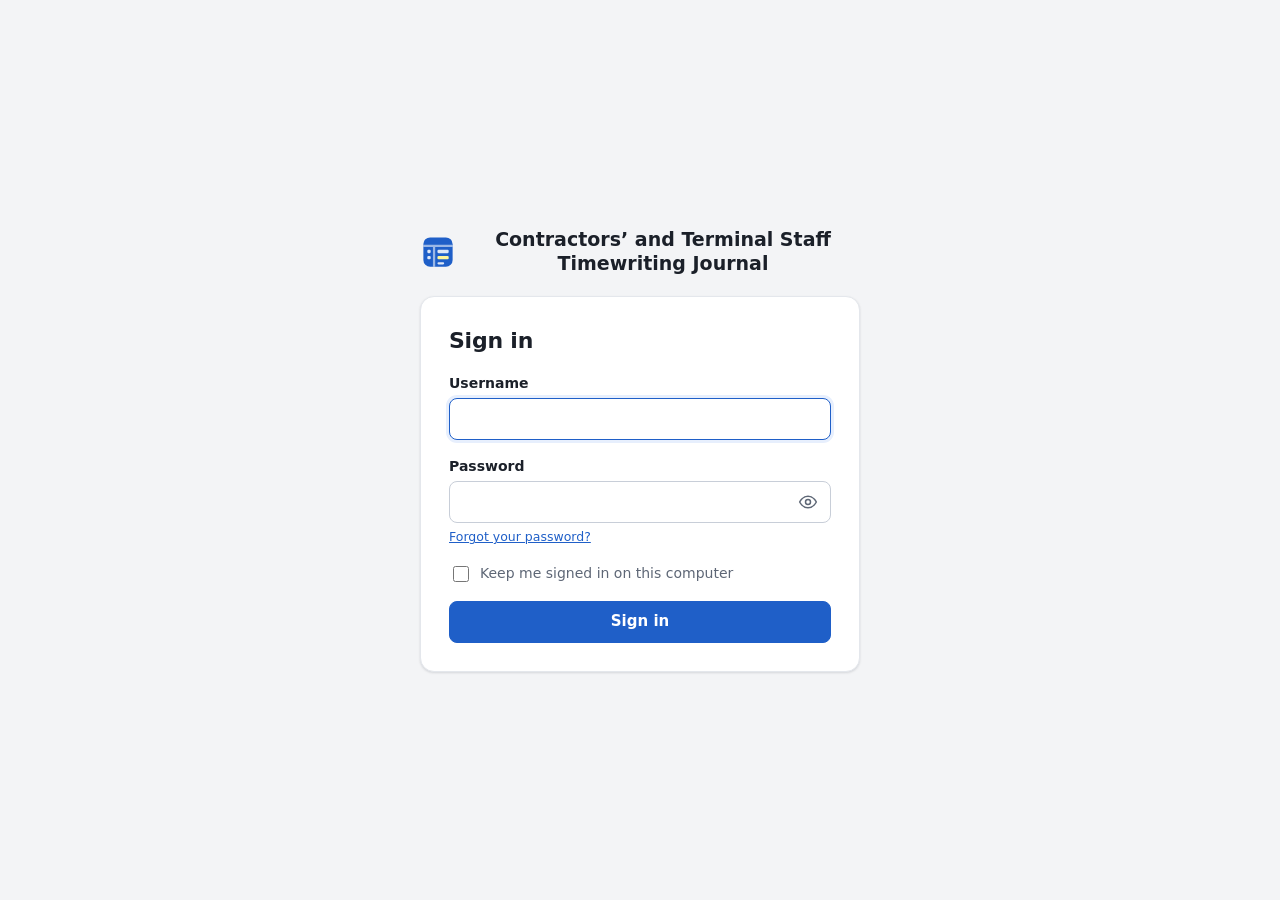
<file: index.html>
<!doctype html>
<html lang="en">
<head>
  <meta charset="utf-8">
  <meta name="viewport" content="width=device-width, initial-scale=1">
  <meta http-equiv="Content-Security-Policy" content="default-src 'none'; script-src 'self'; style-src 'self'; img-src 'self' data:; connect-src 'self'; object-src 'none'; base-uri 'none'; form-action 'none'; frame-src 'none'; worker-src 'none'; manifest-src 'none'; require-trusted-types-for 'script'; trusted-types 'none'; upgrade-insecure-requests">
  <meta name="referrer" content="no-referrer">
  <meta name="robots" content="noindex">
  <title>Sign in · Contractors’ and Terminal Staff Timewriting Journal</title>
  <link rel="icon" href="assets/favicon.svg?v=332704f2010f" type="image/svg+xml">
  <link rel="stylesheet" href="assets/styles.css?v=332704f2010f">
  <script type="module" src="assets/signin.js?v=332704f2010f"></script>
</head>
<body class="signin-page">
  <main class="signin">
    <div class="brand brand-lg">
      <svg viewBox="0 0 32 32" aria-hidden="true"><rect class="bm-bg" x="3" y="3" width="26" height="26" rx="6"/><path class="bm-line" d="M3 10.5h26M12.5 10.5v18.5"/><rect class="bm-cell" x="15.5" y="14" width="10" height="3" rx="1"/><rect class="bm-cell bm-hot" x="15.5" y="19.5" width="10" height="3" rx="1"/><rect class="bm-cell" x="6.5" y="14" width="3" height="3" rx="1"/><rect class="bm-cell" x="6.5" y="19.5" width="3" height="3" rx="1"/><rect class="bm-cell" x="15.5" y="25" width="6" height="2" rx="1"/></svg>
      <span>Contractors’ and Terminal Staff Timewriting Journal</span>
    </div>
    <form id="signin-form" class="card signin-card" novalidate>
      <h1>Sign in</h1>
      <label class="field">
        <span>Username</span>
        <input id="username" name="username" autocomplete="username" autocapitalize="none" spellcheck="false" maxlength="40" required>
      </label>
      <label class="field">
        <span>Password</span>
        <span class="password-wrap">
          <input id="password" name="password" type="password" autocomplete="current-password" required>
          <button id="peek" class="peek-btn" type="button" aria-label="Hold to show the password" title="Hold to show the password">
            <svg viewBox="0 0 24 24" aria-hidden="true"><path class="eye" d="M2 12s3.6-7 10-7 10 7 10 7-3.6 7-10 7S2 12 2 12z"/><circle class="eye" cx="12" cy="12" r="3"/><path class="slash" d="M4 4l16 16"/></svg>
          </button>
        </span>
        <small><a href="forgot.html">Forgot your password?</a></small>
      </label>
      <label class="check"><input id="remember" type="checkbox"> Keep me signed in on this computer</label>
      <p id="message" class="form-message" role="alert" hidden></p>
      <button id="submit" class="btn btn-primary btn-block" type="submit">Sign in</button>
    </form>
  </main>
</body>
</html>
</file>
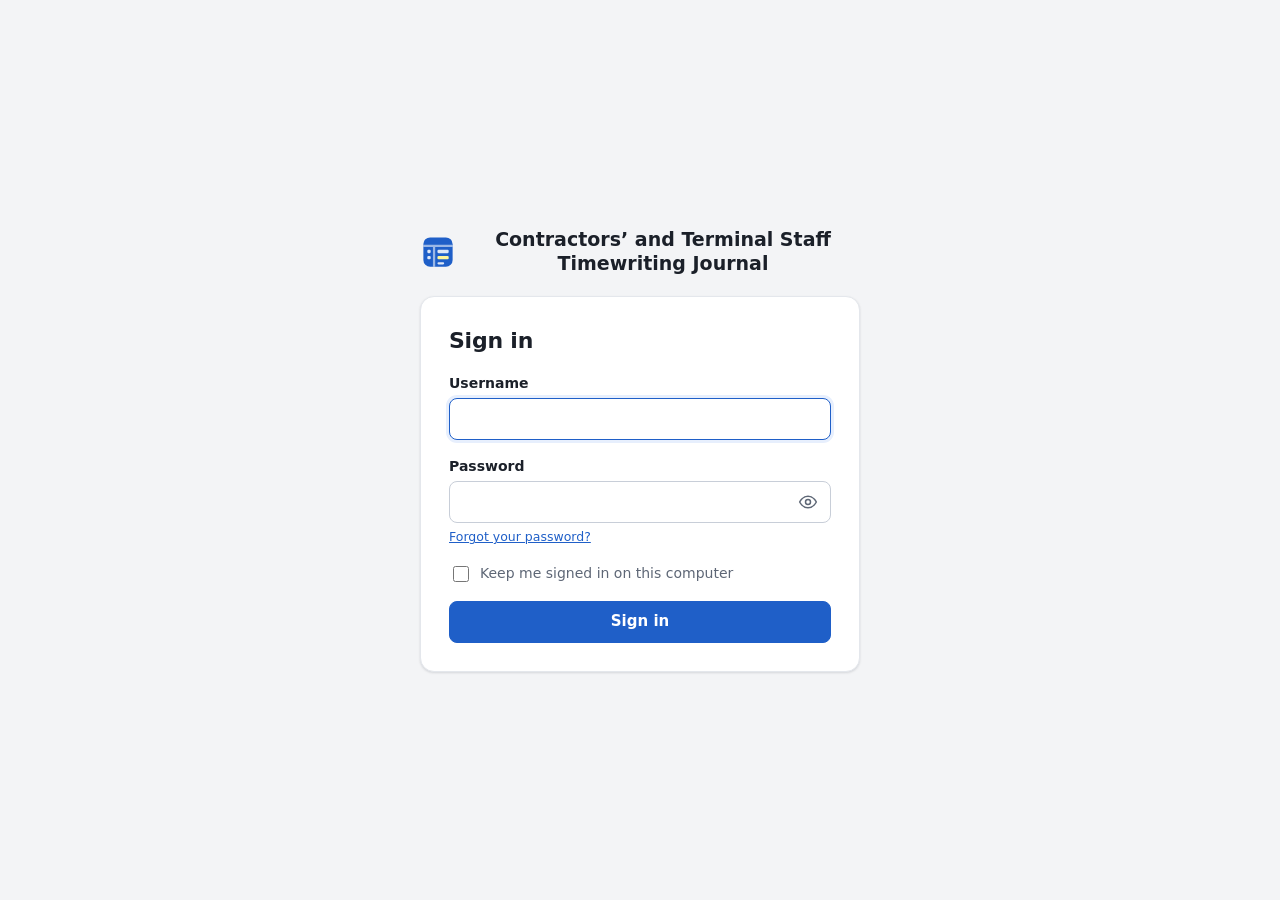
<file: app.html>
<!doctype html>
<html lang="en">
<head>
  <meta charset="utf-8">
  <meta name="viewport" content="width=device-width, initial-scale=1">
  <!-- blob: is for the app itself, which is decrypted here and run from blob: addresses. -->
  <meta http-equiv="Content-Security-Policy" content="default-src 'none'; script-src 'self' blob:; style-src 'self'; img-src 'self' data:; connect-src 'self' https://script.google.com https://script.googleusercontent.com; object-src 'none'; base-uri 'none'; form-action 'none'; frame-src 'none'; worker-src 'none'; manifest-src 'none'; require-trusted-types-for 'script'; trusted-types 'none'; upgrade-insecure-requests">
  <meta name="referrer" content="no-referrer">
  <meta name="robots" content="noindex">
  <title>Contractors’ and Terminal Staff Timewriting Journal</title>
  <link rel="icon" href="assets/favicon.svg?v=332704f2010f" type="image/svg+xml">
  <link rel="stylesheet" href="assets/styles.css?v=332704f2010f">
  <script type="module" src="assets/app-host.js?v=332704f2010f"></script>
</head>
<body>
  <header class="topbar">
    <span class="brand">
      <svg viewBox="0 0 32 32" aria-hidden="true"><rect class="bm-bg" x="3" y="3" width="26" height="26" rx="6"/><path class="bm-line" d="M3 10.5h26M12.5 10.5v18.5"/><rect class="bm-cell" x="15.5" y="14" width="10" height="3" rx="1"/><rect class="bm-cell bm-hot" x="15.5" y="19.5" width="10" height="3" rx="1"/><rect class="bm-cell" x="6.5" y="14" width="3" height="3" rx="1"/><rect class="bm-cell" x="6.5" y="19.5" width="3" height="3" rx="1"/><rect class="bm-cell" x="15.5" y="25" width="6" height="2" rx="1"/></svg>
      <span>Contractors’ and Terminal Staff Timewriting Journal</span>
    </span>
    <div id="user" class="user" hidden>
      <span id="user-name" class="user-name"></span>
      <button id="change-password" class="btn btn-ghost btn-sm" type="button">Change password</button>
      <a class="btn btn-ghost btn-sm" href="index.html?signout=1">Sign out</a>
    </div>
  </header>

  <div id="notices" class="notices" aria-live="polite"></div>
  <div id="app"><p class="loading">Opening…</p></div>

  <dialog id="pw-dialog" class="dialog" aria-labelledby="pw-title">
    <form id="pw-form" class="dialog-body" novalidate>
      <h2 id="pw-title">Change your password</h2>
      <p class="muted">Choose a password only you know: at least 12 characters (a few words with spaces works well). Capitals, spaces and dashes don’t matter.</p>
      <label class="field">
        <span>Current password</span>
        <span class="password-wrap">
          <input id="current-password" type="password" autocomplete="current-password" required>
          <button id="peek-current" class="peek-btn" type="button" aria-label="Hold to show the password" title="Hold to show the password">
            <svg viewBox="0 0 24 24" aria-hidden="true"><path class="eye" d="M2 12s3.6-7 10-7 10 7 10 7-3.6 7-10 7S2 12 2 12z"/><circle class="eye" cx="12" cy="12" r="3"/><path class="slash" d="M4 4l16 16"/></svg>
          </button>
        </span>
      </label>
      <label class="field">
        <span>New password</span>
        <span class="password-wrap">
          <input id="new-password" type="password" autocomplete="new-password" required>
          <button id="peek-new" class="peek-btn" type="button" aria-label="Hold to show the password" title="Hold to show the password">
            <svg viewBox="0 0 24 24" aria-hidden="true"><path class="eye" d="M2 12s3.6-7 10-7 10 7 10 7-3.6 7-10 7S2 12 2 12z"/><circle class="eye" cx="12" cy="12" r="3"/><path class="slash" d="M4 4l16 16"/></svg>
          </button>
        </span>
      </label>
      <label class="field">
        <span>New password again</span>
        <span class="password-wrap">
          <input id="new-password-again" type="password" autocomplete="new-password" required>
          <button id="peek-again" class="peek-btn" type="button" aria-label="Hold to show the password" title="Hold to show the password">
            <svg viewBox="0 0 24 24" aria-hidden="true"><path class="eye" d="M2 12s3.6-7 10-7 10 7 10 7-3.6 7-10 7S2 12 2 12z"/><circle class="eye" cx="12" cy="12" r="3"/><path class="slash" d="M4 4l16 16"/></svg>
          </button>
        </span>
      </label>
      <p id="pw-email" class="muted small" hidden></p>
      <p id="pw-message" class="form-message" role="alert" hidden></p>
      <div class="dialog-actions">
        <button id="pw-cancel" class="btn" type="button">Cancel</button>
        <button id="pw-submit" class="btn btn-primary" type="submit">Change password</button>
      </div>
    </form>
  </dialog>
</body>
</html>
</file>
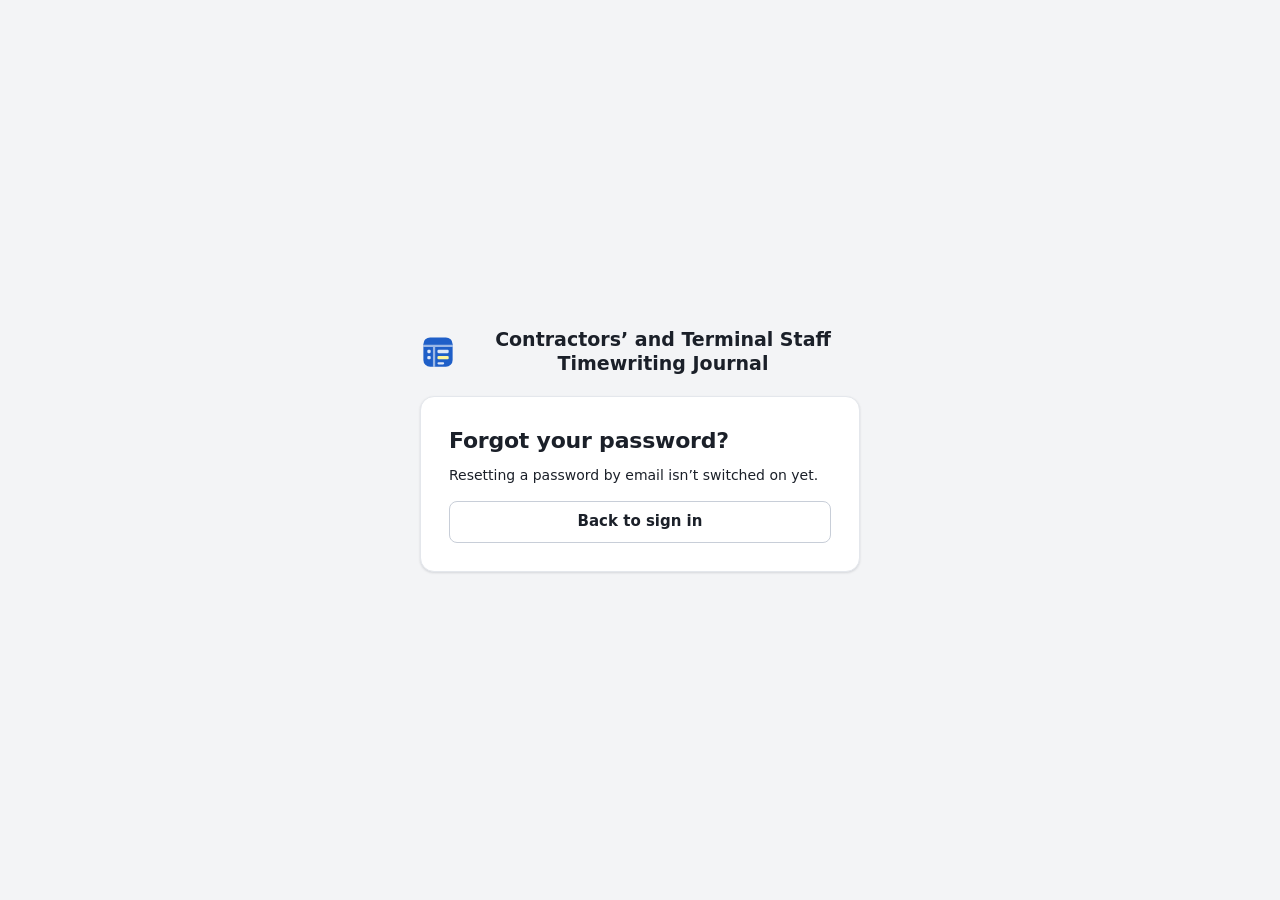
<file: forgot.html>
<!doctype html>
<html lang="en">
<head>
  <meta charset="utf-8">
  <meta name="viewport" content="width=device-width, initial-scale=1">
  <meta http-equiv="Content-Security-Policy" content="default-src 'none'; script-src 'self'; style-src 'self'; img-src 'self' data:; connect-src 'self' https://script.google.com https://script.googleusercontent.com; object-src 'none'; base-uri 'none'; form-action 'none'; frame-src 'none'; worker-src 'none'; manifest-src 'none'; require-trusted-types-for 'script'; trusted-types 'none'; upgrade-insecure-requests">
  <meta name="referrer" content="no-referrer">
  <meta name="robots" content="noindex">
  <title>Forgot your password? · Contractors’ and Terminal Staff Timewriting Journal</title>
  <link rel="icon" href="assets/favicon.svg?v=332704f2010f" type="image/svg+xml">
  <link rel="stylesheet" href="assets/styles.css?v=332704f2010f">
  <script type="module" src="assets/forgot.js?v=332704f2010f"></script>
</head>
<body class="signin-page">
  <main class="signin">
    <div class="brand brand-lg">
      <svg viewBox="0 0 32 32" aria-hidden="true"><rect class="bm-bg" x="3" y="3" width="26" height="26" rx="6"/><path class="bm-line" d="M3 10.5h26M12.5 10.5v18.5"/><rect class="bm-cell" x="15.5" y="14" width="10" height="3" rx="1"/><rect class="bm-cell bm-hot" x="15.5" y="19.5" width="10" height="3" rx="1"/><rect class="bm-cell" x="6.5" y="14" width="3" height="3" rx="1"/><rect class="bm-cell" x="6.5" y="19.5" width="3" height="3" rx="1"/><rect class="bm-cell" x="15.5" y="25" width="6" height="2" rx="1"/></svg>
      <span>Contractors’ and Terminal Staff Timewriting Journal</span>
    </div>
    <form id="forgot-form" class="card signin-card" novalidate>
      <h1>Forgot your password?</h1>
      <p class="muted">Enter your username and we’ll email you a link to choose a new password.</p>
      <label class="field">
        <span>Username</span>
        <input id="username" name="username" autocomplete="username" autocapitalize="none" spellcheck="false" maxlength="40" required>
      </label>
      <p id="message" class="form-message" role="alert" hidden></p>
      <button id="submit" class="btn btn-primary btn-block" type="submit">Email me a reset link</button>
      <p class="signin-alt"><a href="index.html">Back to sign in</a></p>
    </form>
    <section id="sent" class="card signin-card" hidden aria-labelledby="sent-title">
      <h1 id="sent-title">Check your email</h1>
      <p>If <strong id="sent-user"></strong> has an email address for resets, a link to choose a new password is on its way.</p>
      <ul class="plain-list muted">
        <li>It usually arrives within a couple of minutes. Check your junk folder too.</li>
        <li>The link works once, for an hour. Your old password keeps working until you use it.</li>
      </ul>
      <a class="btn btn-block" href="index.html">Back to sign in</a>
    </section>
    <section id="off" class="card signin-card" hidden>
      <h1>Forgot your password?</h1>
      <p>Resetting a password by email isn’t switched on yet.</p>
      <a class="btn btn-block" href="index.html">Back to sign in</a>
    </section>
  </main>
</body>
</html>
</file>
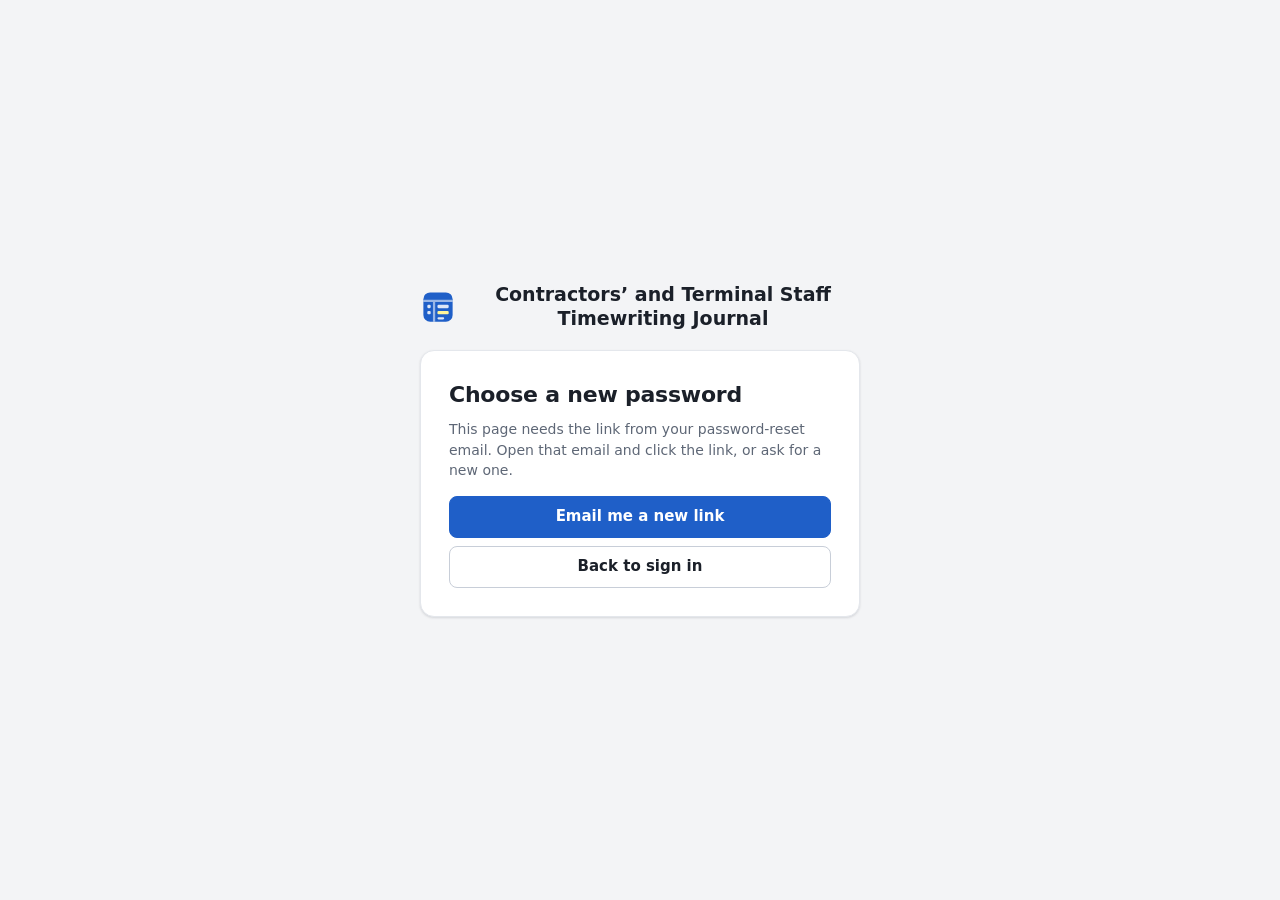
<file: reset.html>
<!doctype html>
<html lang="en">
<head>
  <meta charset="utf-8">
  <meta name="viewport" content="width=device-width, initial-scale=1">
  <meta http-equiv="Content-Security-Policy" content="default-src 'none'; script-src 'self'; style-src 'self'; img-src 'self' data:; connect-src 'self' https://script.google.com https://script.googleusercontent.com; object-src 'none'; base-uri 'none'; form-action 'none'; frame-src 'none'; worker-src 'none'; manifest-src 'none'; require-trusted-types-for 'script'; trusted-types 'none'; upgrade-insecure-requests">
  <meta name="referrer" content="no-referrer">
  <meta name="robots" content="noindex">
  <title>Choose a new password · Contractors’ and Terminal Staff Timewriting Journal</title>
  <link rel="icon" href="assets/favicon.svg?v=332704f2010f" type="image/svg+xml">
  <link rel="stylesheet" href="assets/styles.css?v=332704f2010f">
  <script type="module" src="assets/reset.js?v=332704f2010f"></script>
</head>
<body class="signin-page">
  <main class="signin">
    <div class="brand brand-lg">
      <svg viewBox="0 0 32 32" aria-hidden="true"><rect class="bm-bg" x="3" y="3" width="26" height="26" rx="6"/><path class="bm-line" d="M3 10.5h26M12.5 10.5v18.5"/><rect class="bm-cell" x="15.5" y="14" width="10" height="3" rx="1"/><rect class="bm-cell bm-hot" x="15.5" y="19.5" width="10" height="3" rx="1"/><rect class="bm-cell" x="6.5" y="14" width="3" height="3" rx="1"/><rect class="bm-cell" x="6.5" y="19.5" width="3" height="3" rx="1"/><rect class="bm-cell" x="15.5" y="25" width="6" height="2" rx="1"/></svg>
      <span>Contractors’ and Terminal Staff Timewriting Journal</span>
    </div>
    <section id="status" class="card signin-card" aria-live="polite">
      <h1 id="status-title">Checking your link…</h1>
      <p id="status-text" class="muted">This takes a moment.</p>
      <div id="status-actions"></div>
    </section>
    <form id="reset-form" class="card signin-card" novalidate hidden>
      <h1>Choose a new password</h1>
      <p class="muted">For <strong id="reset-user"></strong>. Use at least 12 characters: a few words with spaces works well. Capitals, spaces and dashes don’t matter.</p>
      <label class="field">
        <span>New password</span>
        <span class="password-wrap">
          <input id="new-password" type="password" autocomplete="new-password" required>
          <button id="peek-new" class="peek-btn" type="button" aria-label="Hold to show the password" title="Hold to show the password">
            <svg viewBox="0 0 24 24" aria-hidden="true"><path class="eye" d="M2 12s3.6-7 10-7 10 7 10 7-3.6 7-10 7S2 12 2 12z"/><circle class="eye" cx="12" cy="12" r="3"/><path class="slash" d="M4 4l16 16"/></svg>
          </button>
        </span>
      </label>
      <label class="field">
        <span>New password again</span>
        <span class="password-wrap">
          <input id="new-password-again" type="password" autocomplete="new-password" required>
          <button id="peek-again" class="peek-btn" type="button" aria-label="Hold to show the password" title="Hold to show the password">
            <svg viewBox="0 0 24 24" aria-hidden="true"><path class="eye" d="M2 12s3.6-7 10-7 10 7 10 7-3.6 7-10 7S2 12 2 12z"/><circle class="eye" cx="12" cy="12" r="3"/><path class="slash" d="M4 4l16 16"/></svg>
          </button>
        </span>
      </label>
      <p id="message" class="form-message" role="alert" hidden></p>
      <button id="submit" class="btn btn-primary btn-block" type="submit">Set my new password</button>
      <p class="signin-alt muted">This link works once, until <span id="reset-expires"></span>.</p>
    </form>
  </main>
</body>
</html>
</file>
<file: assets/styles.css>
/* Contractor Timewriting: the one page's stylesheet (same look as Engineer Timewriting). */

:root {
  --bg: #f3f4f6;
  --surface: #ffffff;
  --head: #f8f9fb;
  --hover: #f5f7fa;
  --line: #e4e7ec;
  --line-strong: #c8ced8;
  --text: #1b2029;
  --muted: #5e6776;
  --faint: #8b93a1;
  --accent: #1f5fc8;
  --accent-hover: #194fa8;
  --accent-weak: #e7effd;
  --accent-text: #ffffff;
  --danger: #b4231a;
  --danger-bg: #fdeceb;
  --warn: #8a5800;
  --warn-bg: #fff4d9;
  --ok: #0d7653;
  --ok-bg: #e1f4ec;
  --info-bg: #eaf1fd;
  --yellow: #fff59a;
  --balancing: #f8f9fb;
  --shadow: 0 1px 2px rgba(16, 24, 40, 0.05), 0 1px 3px rgba(16, 24, 40, 0.08);
  --shadow-lg: 0 12px 32px rgba(16, 24, 40, 0.16);
  --radius: 14px;
  color-scheme: light;
}

@media (prefers-color-scheme: dark) {
  :root:not([data-theme="light"]) {
    --bg: #0e1116;
    --surface: #161a20;
    --head: #1b2028;
    --hover: #1d222a;
    --line: #2a303a;
    --line-strong: #3b4350;
    --text: #e7eaef;
    --muted: #a3abb8;
    --faint: #7c8594;
    --accent: #6ea3ff;
    --accent-hover: #8db7ff;
    --accent-weak: #1b2a43;
    --accent-text: #0b1222;
    --danger: #ff8d84;
    --danger-bg: #3a1c1a;
    --warn: #f0c35a;
    --warn-bg: #352b12;
    --ok: #5fd3a7;
    --ok-bg: #12302a;
    --info-bg: #17243a;
    --yellow: #5a5314;
    --balancing: #1a1e25;
    --shadow: 0 1px 2px rgba(0, 0, 0, 0.4);
    --shadow-lg: 0 12px 32px rgba(0, 0, 0, 0.5);
    color-scheme: dark;
  }
}

:root[data-theme="dark"] {
  --bg: #0e1116;
  --surface: #161a20;
  --head: #1b2028;
  --hover: #1d222a;
  --line: #2a303a;
  --line-strong: #3b4350;
  --text: #e7eaef;
  --muted: #a3abb8;
  --faint: #7c8594;
  --accent: #6ea3ff;
  --accent-hover: #8db7ff;
  --accent-weak: #1b2a43;
  --accent-text: #0b1222;
  --danger: #ff8d84;
  --danger-bg: #3a1c1a;
  --warn: #f0c35a;
  --warn-bg: #352b12;
  --ok: #5fd3a7;
  --ok-bg: #12302a;
  --info-bg: #17243a;
  --yellow: #5a5314;
  --balancing: #1a1e25;
  --shadow: 0 1px 2px rgba(0, 0, 0, 0.4);
  --shadow-lg: 0 12px 32px rgba(0, 0, 0, 0.5);
  color-scheme: dark;
}

*, *::before, *::after { box-sizing: border-box; }

html, body { margin: 0; }

body {
  background: var(--bg);
  color: var(--text);
  font: 14px/1.45 system-ui, -apple-system, "Segoe UI", Roboto, "Helvetica Neue", Arial, sans-serif;
  -webkit-font-smoothing: antialiased;
}

button, input, select { font: inherit; color: inherit; }

[hidden] { display: none !important; }

.muted { color: var(--muted); }

a { color: var(--accent); }
a:hover { color: var(--accent-hover); }

h1, h2, h3 { letter-spacing: -0.01em; }

/* ------------------------------------------------------------------ brand */

.topbar {
  display: flex;
  align-items: center;
  justify-content: space-between;
  gap: 8px 16px;
  min-height: 60px;
  padding: 8px 16px;
  background: var(--surface);
  border-bottom: 1px solid var(--line);
}
.user { display: flex; align-items: center; gap: 4px; min-width: 0; }
.user-name { margin-right: 6px; font-weight: 600; overflow: hidden; text-overflow: ellipsis; white-space: nowrap; }

.brand {
  display: inline-flex;
  align-items: center;
  gap: 10px;
  font-weight: 650;
  line-height: 1.25;
}
.brand svg { width: 28px; height: 28px; flex: none; }
.bm-bg { fill: var(--accent); }
.bm-line { stroke: var(--accent-text); stroke-width: 2; opacity: 0.55; fill: none; }
.bm-cell { fill: var(--accent-text); opacity: 0.85; }
.bm-hot { fill: var(--yellow); opacity: 1; }
.brand-lg { font-size: 19px; text-align: center; }
.brand-lg svg { width: 36px; height: 36px; }

/* ---------------------------------------------------------------- buttons */

.btn {
  display: inline-flex;
  align-items: center;
  justify-content: center;
  gap: 6px;
  height: 36px;
  padding: 0 14px;
  border: 1px solid var(--line-strong);
  border-radius: 8px;
  background: var(--surface);
  color: var(--text);
  font-weight: 550;
  text-decoration: none;
  cursor: pointer;
  transition: background 0.15s, border-color 0.15s, box-shadow 0.15s;
}
.btn:hover { background: var(--hover); }
.btn:focus-visible { outline: 2px solid var(--accent); outline-offset: 2px; }
.btn:disabled { opacity: 0.55; cursor: default; }
.btn-primary { background: var(--accent); border-color: var(--accent); color: var(--accent-text); }
.btn-primary:hover { background: var(--accent-hover); border-color: var(--accent-hover); color: var(--accent-text); }
.btn-ghost { border-color: transparent; background: transparent; }
.btn-sm { height: 30px; padding: 0 10px; font-size: 13px; white-space: nowrap; }
.btn-lg { height: 44px; padding: 0 20px; font-size: 15px; }
.btn-block { width: 100%; height: 42px; font-size: 15px; }

/* ------------------------------------------------------------------- page */

.page {
  max-width: 1180px;
  margin: 0 auto;
  padding: 28px 16px 40px;
  display: grid;
  grid-template-columns: minmax(0, 1fr);
  gap: 18px;
}

.intro p { margin: 0; max-width: 760px; font-size: 15px; }
.loading { padding: 48px 16px; text-align: center; color: var(--muted); }
.small { font-size: 12.5px; }

.card {
  background: var(--surface);
  border: 1px solid var(--line);
  border-radius: var(--radius);
  box-shadow: var(--shadow);
}

.step {
  flex: none;
  display: inline-grid;
  place-items: center;
  width: 30px;
  height: 30px;
  border-radius: 999px;
  background: var(--accent-weak);
  color: var(--accent);
  font-weight: 700;
}

/* ----------------------------------------------------------- the two files */

.inputs {
  display: grid;
  grid-template-columns: repeat(auto-fit, minmax(min(100%, 380px), 1fr));
  gap: 18px;
}

.drop {
  display: flex;
  gap: 14px;
  padding: 22px;
  transition: border-color 0.15s, box-shadow 0.15s, background 0.15s;
}
.drop-body { flex: 1; min-width: 0; display: grid; gap: 10px; align-content: start; }
.drop h2 { margin: 3px 0 0; font-size: 18px; }
.drop p { margin: 0; }
.drop-actions { display: flex; flex-wrap: wrap; align-items: center; gap: 10px; }
.drop.over, body.dragging .drop { border-style: dashed; border-color: var(--accent); }
.drop.over { background: var(--accent-weak); box-shadow: 0 0 0 4px var(--accent-weak); }
.drop.loaded .btn-primary { background: var(--surface); border-color: var(--line-strong); color: var(--text); }
.drop.loaded .btn-primary:hover { background: var(--hover); }

.file-input {
  position: absolute;
  width: 1px;
  height: 1px;
  overflow: hidden;
  clip: rect(0 0 0 0);
  white-space: nowrap;
}
.file-input:focus-visible + .drop-actions .btn { outline: 2px solid var(--accent); outline-offset: 2px; }

.drop-status:empty { display: none; }
.file-ok, .file-error, .file-busy {
  display: grid;
  gap: 2px;
  padding: 10px 12px;
  border-radius: 10px;
}
.file-ok { background: var(--ok-bg); }
.file-ok .file-name::before { content: "✓ "; color: var(--ok); font-weight: 700; }
.file-error { background: var(--danger-bg); color: var(--danger); }
.file-busy { background: var(--info-bg); }
.file-name { font-weight: 650; overflow-wrap: anywhere; }
.file-detail { color: var(--muted); font-size: 13px; }
.file-error .file-detail { color: inherit; }

/* ------------------------------------------------------------------ review */

.review { padding: 22px; display: grid; gap: 14px; min-width: 0; }
.review-head { display: flex; gap: 14px; align-items: flex-start; }
.review-head h2 { margin: 3px 0 2px; font-size: 18px; }
.review-head p { margin: 0; }
.review h3 { margin: 10px 0 0; font-size: 15px; }

.settings { display: flex; flex-wrap: wrap; gap: 14px 28px; }
.field { display: grid; gap: 5px; align-content: start; }
.field > span:first-child { font-weight: 600; }
.field small { font-size: 12.5px; }
.field input {
  height: 38px;
  padding: 0 10px;
  border: 1px solid var(--line-strong);
  border-radius: 8px;
  background: var(--surface);
}
.field input:focus { outline: none; border-color: var(--accent); box-shadow: 0 0 0 3px var(--accent-weak); }
.rates-status { margin-left: 8px; font-size: 12.5px; font-weight: 400; color: var(--muted); }
.rates-status[data-tone="ok"] { color: var(--ok); }
.rates-status[data-tone="error"] { color: var(--danger); }

.table-wrap {
  overflow-x: auto;
  border: 1px solid var(--line);
  border-radius: 10px;
}

.data {
  width: 100%;
  border-collapse: collapse;
  font-variant-numeric: tabular-nums;
}
.data th, .data td {
  padding: 8px 10px;
  border-bottom: 1px solid var(--line);
  text-align: left;
  vertical-align: middle;
  white-space: nowrap;
}
.data thead th {
  background: var(--head);
  color: var(--muted);
  font-size: 12px;
  font-weight: 600;
}
.data tbody tr:last-child td { border-bottom: 0; }
.data .num { text-align: right; }
.data .wrap { white-space: normal; min-width: 220px; }
.data tfoot td { border-top: 1px solid var(--line-strong); border-bottom: 0; font-weight: 650; }
.data .person { font-weight: 600; }
.data .empty { color: var(--faint); }
.data .detail { color: var(--muted); font-size: 12.5px; }

.people td { height: 50px; }
.job-input, .rate-input {
  height: 32px;
  border: 1px solid var(--line-strong);
  border-radius: 7px;
  background: var(--surface);
}
.job-input { width: 120px; padding: 0 8px; font-weight: 600; text-transform: uppercase; }
.job-input::placeholder { text-transform: none; font-weight: 400; color: var(--faint); }
.job-input.missing, .rate-input.missing { border-color: var(--danger); background: var(--danger-bg); }
.job-input.changed { border-color: var(--accent); }
.rate-input { width: 82px; padding: 0 8px; text-align: right; }
.job-input:focus, .rate-input:focus { outline: none; border-color: var(--accent); box-shadow: 0 0 0 3px var(--accent-weak); }
.status-tag {
  display: inline-block;
  margin-left: 6px;
  padding: 1px 7px;
  border-radius: 999px;
  background: var(--warn-bg);
  color: var(--warn);
  font-size: 11px;
  font-weight: 650;
}

.journal td { font-size: 13px; }
.journal tr.balancing td { background: var(--balancing); color: var(--muted); }
.journal tr.balancing td:first-child { color: var(--text); }
.journal .neg { color: var(--danger); }

/* ------------------------------------------------------------------ notes */

.notes { display: grid; gap: 8px; margin: 0; padding: 0; list-style: none; }
.notes:empty { display: none; }
.note {
  display: flex;
  gap: 10px;
  padding: 9px 12px;
  border-radius: 10px;
}
.note::before { flex: none; font-weight: 700; }
.note-warn { background: var(--warn-bg); }
.note-warn::before { content: "!"; color: var(--warn); }
.note-info { background: var(--info-bg); }
.note-info::before { content: "i"; color: var(--accent); font-style: italic; font-family: Georgia, serif; }

.notices { max-width: 1180px; margin: 20px auto -8px; padding: 0 16px; display: grid; gap: 8px; }
.notices:empty { display: none; }
.notice { display: flex; flex-wrap: wrap; align-items: center; gap: 8px 12px; padding: 10px 14px; border-radius: 10px; }
.notice-text { flex: 1 1 320px; }
.notice-error { background: var(--danger-bg); color: var(--danger); }
.notice-warn { background: var(--warn-bg); }
.notice-warn strong { color: var(--warn); }
.notice-info { background: var(--info-bg); }
.notice-ok { background: var(--ok-bg); color: var(--ok); }

/* ---------------------------------------------------------------- download */

.download-bar {
  display: flex;
  flex-wrap: wrap;
  align-items: center;
  justify-content: space-between;
  gap: 12px 20px;
  margin-top: 6px;
  padding-top: 16px;
  border-top: 1px solid var(--line);
}
.summary { margin: 0; color: var(--muted); }
.summary strong { color: var(--text); }
.summary .needs { color: var(--danger); font-weight: 600; }
.download-bar .btn { max-width: 100%; white-space: normal; text-align: center; }
.form-message { margin: 0; padding: 10px 12px; border-radius: 8px; background: var(--danger-bg); color: var(--danger); }

.foot { display: grid; gap: 4px; font-size: 13px; text-align: center; }
.foot p { margin: 0; }

/* ------------------------------------------------------- sign-in pages */

.signin-page { min-height: 100vh; display: grid; place-items: center; padding: 24px 16px; }
.signin { width: 100%; max-width: 440px; display: grid; gap: 20px; justify-items: center; }
.signin-card { width: 100%; padding: 28px; display: grid; gap: 16px; }
.signin-card h1 { margin: 0; font-size: 22px; }
.signin-card > p { margin: -8px 0 0; }
.signin .field input { height: 42px; padding: 0 12px; }
.signin .field small { color: var(--muted); }
.signin-alt { margin: 0; text-align: center; font-size: 13.5px; }
.plain-list { margin: 0; padding-left: 18px; display: grid; gap: 4px; }
.check { display: flex; align-items: center; gap: 8px; color: var(--muted); }
.check input { width: 16px; height: 16px; accent-color: var(--accent); }
#status-actions { display: grid; gap: 8px; }
#status-actions:empty { display: none; }

.password-wrap { position: relative; display: block; }
.password-wrap input { width: 100%; padding-right: 46px !important; }
.peek-btn {
  position: absolute;
  top: 50%;
  right: 6px;
  transform: translateY(-50%);
  display: grid;
  place-items: center;
  width: 34px;
  height: 34px;
  border: 0;
  border-radius: 6px;
  background: transparent;
  color: var(--muted);
  cursor: pointer;
  touch-action: none;
  user-select: none;
  -webkit-user-select: none;
  -webkit-touch-callout: none;
}
.peek-btn:hover { background: var(--hover); color: var(--text); }
.peek-btn:focus-visible { outline: 2px solid var(--accent); outline-offset: 1px; }
.peek-btn svg { width: 20px; height: 20px; fill: none; stroke: currentColor; stroke-width: 1.8; stroke-linecap: round; stroke-linejoin: round; }
.peek-btn .slash { display: none; }
.peek-btn.showing { background: var(--accent-weak); color: var(--accent); }
.peek-btn.showing .slash { display: inline; }

.dialog {
  width: min(460px, calc(100vw - 32px));
  max-height: calc(100vh - 48px);
  padding: 0;
  border: 1px solid var(--line);
  border-radius: 14px;
  background: var(--surface);
  color: var(--text);
  box-shadow: var(--shadow-lg);
}
.dialog::backdrop { background: rgba(10, 14, 20, 0.45); }
.dialog-body { padding: 22px; display: grid; gap: 14px; }
.dialog-body h2 { margin: 0; font-size: 19px; }
.dialog-body p { margin: 0; }
.dialog-actions { display: flex; justify-content: flex-end; gap: 8px; }

@media (max-width: 640px) {
  .page { padding-top: 20px; }
  .drop, .review { padding: 16px; }
  .step { width: 26px; height: 26px; font-size: 13px; }
  .topbar { flex-wrap: wrap; }
  .topbar .brand { font-size: 14px; }
  .user { margin-left: auto; }
  .user-name { display: none; }
  .signin-card { padding: 22px; }
}
</file>
